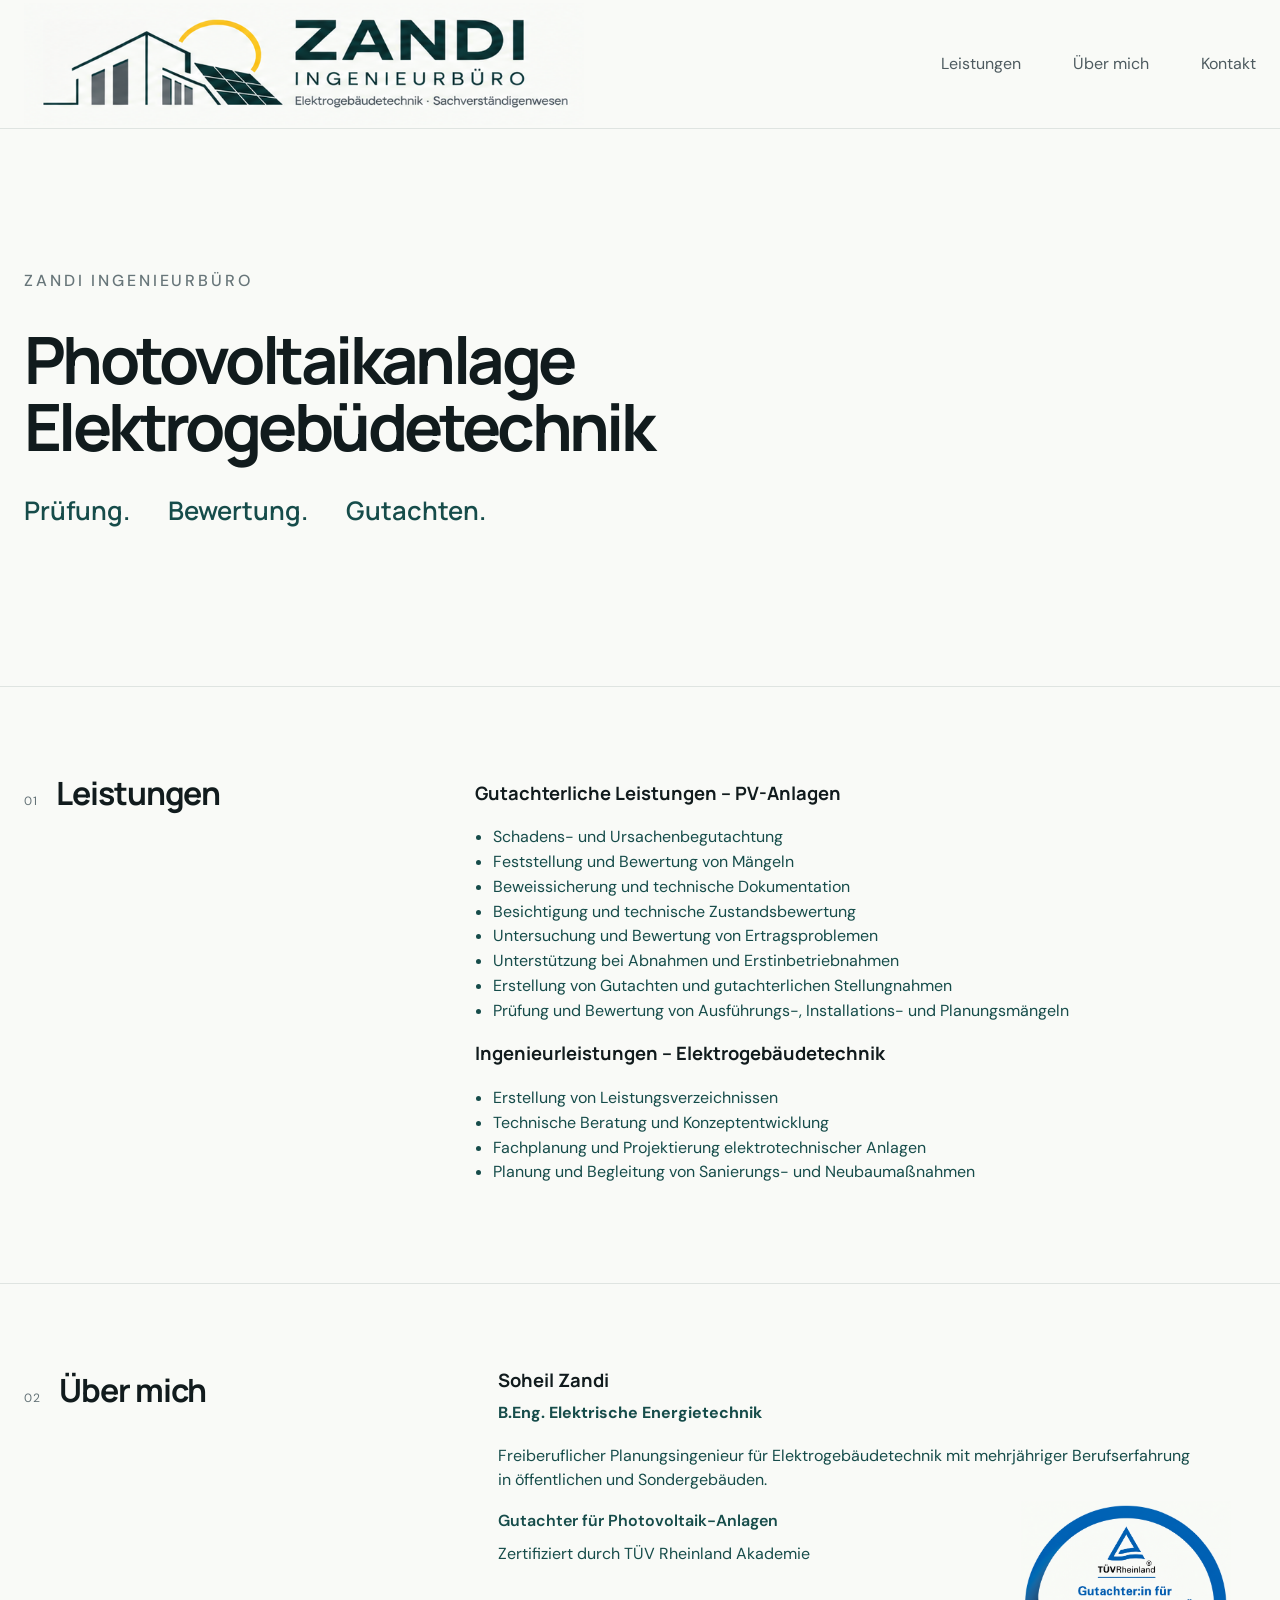
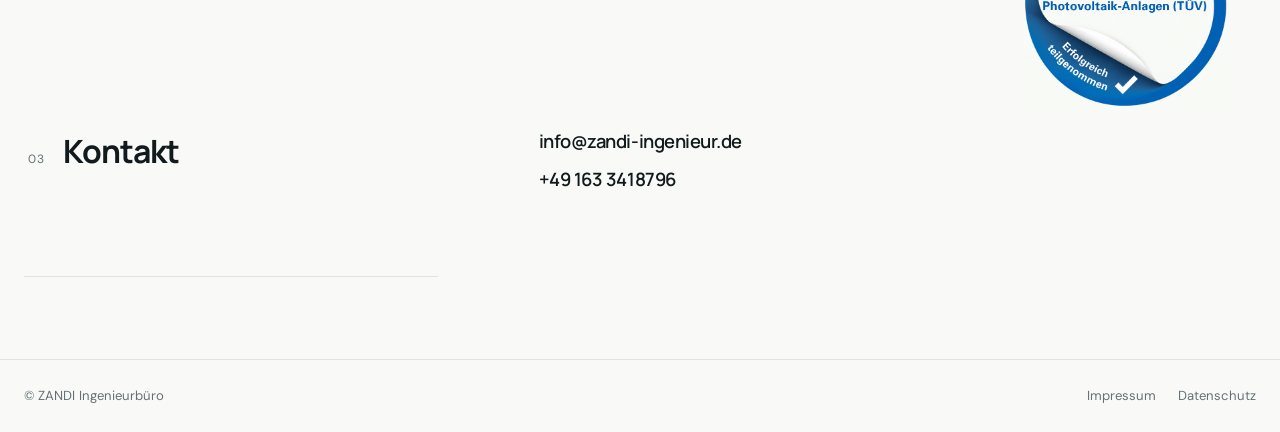
<file: index.html>
<!doctype html>
<html lang="de">
<head>
<meta charset="utf-8"><meta name="viewport" content="width=device-width,initial-scale=1">
<meta name="description" content="ZANDI Ingenieurbüro – Elektrogebäudetechnik und Sachverständigenwesen. Gutachter für Photovoltaik-Anlagen (TÜV).">
<title>ZANDI Ingenieurbüro</title><link rel="stylesheet" href="style.css">
</head>
<body>
<header class="site-header"><div class="container header-inner">
<a class="brand" href="#start" aria-label="ZANDI Ingenieurbüro"><img src="media/logo-zandi.png" alt="ZANDI Ingenieurbüro – Elektrogebäudetechnik · Sachverständigenwesen" class="site-logo"></a>
<nav><a href="#leistungen">Leistungen</a><a href="#ueber-mich">Über mich</a><a href="#kontakt">Kontakt</a></nav>
</div></header>
<main>
<section id="start" class="hero"><div class="container hero-content"><p class="eyebrow">ZANDI Ingenieurbüro</p><h1>Photovoltaikanlage Elektrogebüdetechnik</h1><div class="hero-lines"><span>Prüfung.</span><span>Bewertung.</span><span>Gutachten.</span></div></div></section>
<section id="leistungen" class="section"><div class="container"><div class="section-heading"><span class="section-number">01</span><h2>Leistungen</h2></div>
<div class="cards">
<article class="card">
  <h3>Gutachterliche Leistungen – PV-Anlagen</h3>
  <ul>
    <li>Schadens- und Ursachenbegutachtung</li>
    <li>Feststellung und Bewertung von Mängeln</li>
    <li>Beweissicherung und technische Dokumentation</li>
    <li>Besichtigung und technische Zustandsbewertung</li>
    <li>Untersuchung und Bewertung von Ertragsproblemen</li>
    <li>Unterstützung bei Abnahmen und Erstinbetriebnahmen</li>
    <li>Erstellung von Gutachten und gutachterlichen Stellungnahmen</li>
    <li>Prüfung und Bewertung von Ausführungs-, Installations- und Planungsmängeln</li>
  </ul>

  <h3>Ingenieurleistungen – Elektrogebäudetechnik</h3>
  <ul>
    <li>Erstellung von Leistungsverzeichnissen</li>
    <li>Technische Beratung und Konzeptentwicklung</li>
    <li>Fachplanung und Projektierung elektrotechnischer Anlagen</li>
    <li>Planung und Begleitung von Sanierungs- und Neubaumaßnahmen</li>
    </ul>
</article>
</div></div></section>
<section id="ueber-mich" class="section"><div class="container about-grid"><div class="section-heading"><span class="section-number">02</span><h2>Über mich</h2></div>
<div class="about-copy">
  <h3>Soheil Zandi</h3>
  <p class="degree"><strong>B.Eng. Elektrische Energietechnik</strong></p>
 <p class="freelance">Freiberuflicher Planungsingenieur für Elektrogebäudetechnik mit mehrjähriger Berufserfahrung in öffentlichen und Sondergebäuden.</p>
  <p class="qualification">Gutachter für Photovoltaik-Anlagen</p>
  <p class="certificate">Zertifiziert durch TÜV Rheinland Akademie </p>
 </div>
  <div class="tuv-badge">
  <img src="media/tuv-perscert-pv.png" alt="TÜV Rheinland – Gutachter für Photovoltaik-Anlagen (TÜV)">
</div>
<section id="kontakt" class="section"><div class="container contact-grid"><div class="section-heading"><span class="section-number">03</span><h2>Kontakt</h2></div>
<div class="contact-copy"><a href="mailto:info@zandi-ingenieur.de">info@zandi-ingenieur.de</a><a href="tel:+491633418796">+49 163 3418796</a></div></div></section>
</main>
<footer class="site-footer"><div class="container footer-inner"><span>© ZANDI Ingenieurbüro</span><div><a href="impressum.html">Impressum</a><a href="datenschutz.html">Datenschutz</a></div></div></footer>
</body></html>
</file>
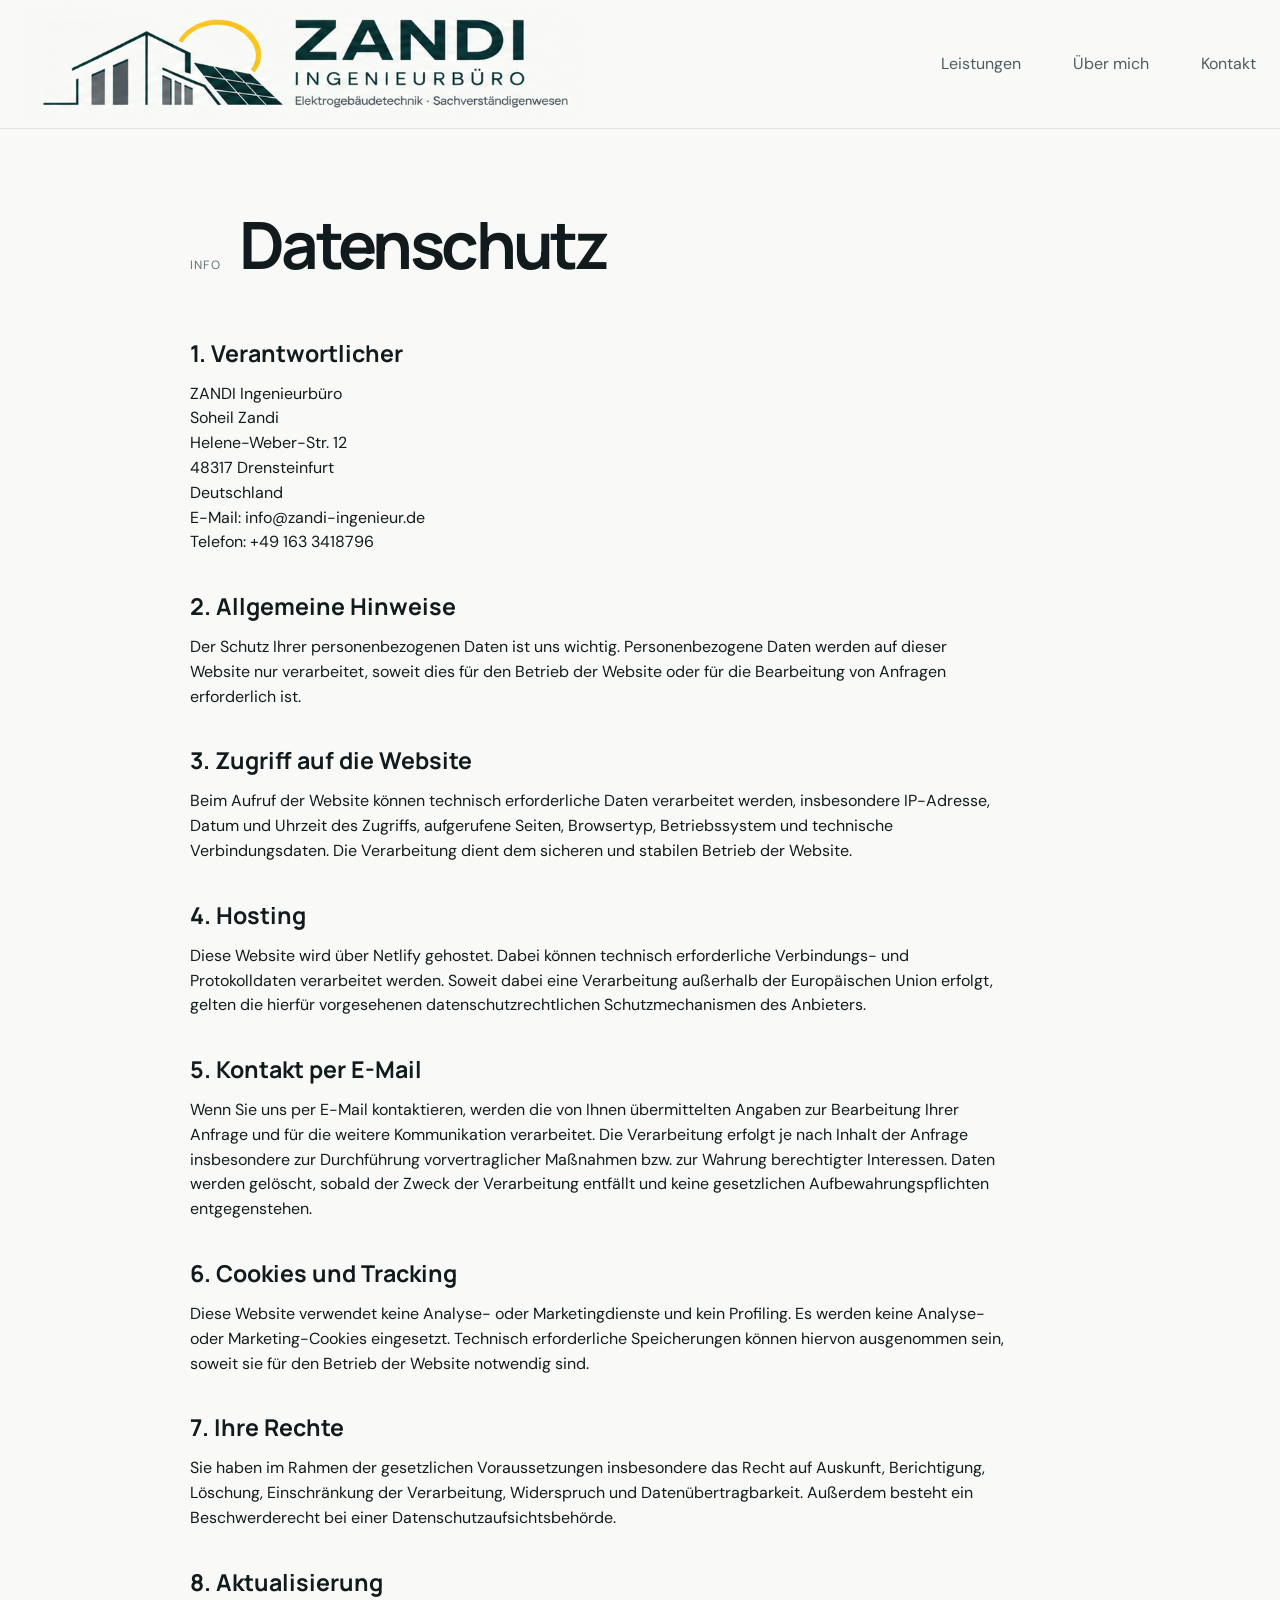
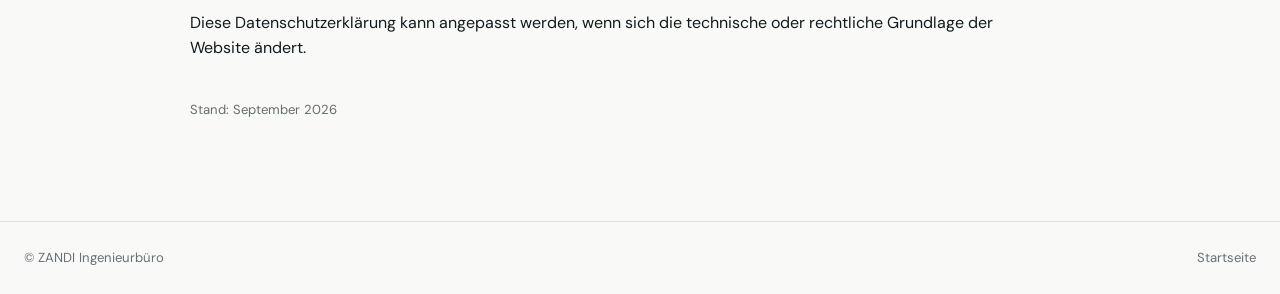
<file: datenschutz.html>
<!doctype html><html lang="de"><head><meta charset="utf-8"><meta name="viewport" content="width=device-width,initial-scale=1"><meta name="robots" content="noindex"><title>Datenschutz – ZANDI Ingenieurbüro</title><link rel="stylesheet" href="style.css"></head><body><header class="site-header"><div class="container header-inner">
<a class="brand" href="index.html" aria-label="ZANDI Ingenieurbüro"><img src="media/logo-zandi.png" alt="ZANDI Ingenieurbüro – Elektrogebäudetechnik · Sachverständigenwesen" class="site-logo"></a>
<nav><a href="index.html#leistungen">Leistungen</a><a href="index.html#ueber-mich">Über mich</a><a href="index.html#kontakt">Kontakt</a></nav>
</div></header><main><section class="section"><div class="container legal-copy"><div class="section-heading"><span class="section-number">INFO</span><h1>Datenschutz</h1></div>
<h3>1. Verantwortlicher</h3><p>ZANDI Ingenieurbüro<br>Soheil Zandi<br>Helene-Weber-Str. 12<br>48317 Drensteinfurt<br>Deutschland<br>E-Mail: <a href="mailto:info@zandi-ingenieur.de">info@zandi-ingenieur.de</a><br>Telefon: +49 163 3418796</p>
<h3>2. Allgemeine Hinweise</h3><p>Der Schutz Ihrer personenbezogenen Daten ist uns wichtig. Personenbezogene Daten werden auf dieser Website nur verarbeitet, soweit dies für den Betrieb der Website oder für die Bearbeitung von Anfragen erforderlich ist.</p>
<h3>3. Zugriff auf die Website</h3><p>Beim Aufruf der Website können technisch erforderliche Daten verarbeitet werden, insbesondere IP-Adresse, Datum und Uhrzeit des Zugriffs, aufgerufene Seiten, Browsertyp, Betriebssystem und technische Verbindungsdaten. Die Verarbeitung dient dem sicheren und stabilen Betrieb der Website.</p>
<h3>4. Hosting</h3><p>Diese Website wird über Netlify gehostet. Dabei können technisch erforderliche Verbindungs- und Protokolldaten verarbeitet werden. Soweit dabei eine Verarbeitung außerhalb der Europäischen Union erfolgt, gelten die hierfür vorgesehenen datenschutzrechtlichen Schutzmechanismen des Anbieters.</p>
<h3>5. Kontakt per E-Mail</h3><p>Wenn Sie uns per E-Mail kontaktieren, werden die von Ihnen übermittelten Angaben zur Bearbeitung Ihrer Anfrage und für die weitere Kommunikation verarbeitet. Die Verarbeitung erfolgt je nach Inhalt der Anfrage insbesondere zur Durchführung vorvertraglicher Maßnahmen bzw. zur Wahrung berechtigter Interessen. Daten werden gelöscht, sobald der Zweck der Verarbeitung entfällt und keine gesetzlichen Aufbewahrungspflichten entgegenstehen.</p>
<h3>6. Cookies und Tracking</h3><p>Diese Website verwendet keine Analyse- oder Marketingdienste und kein Profiling. Es werden keine Analyse- oder Marketing-Cookies eingesetzt. Technisch erforderliche Speicherungen können hiervon ausgenommen sein, soweit sie für den Betrieb der Website notwendig sind.</p>
<h3>7. Ihre Rechte</h3><p>Sie haben im Rahmen der gesetzlichen Voraussetzungen insbesondere das Recht auf Auskunft, Berichtigung, Löschung, Einschränkung der Verarbeitung, Widerspruch und Datenübertragbarkeit. Außerdem besteht ein Beschwerderecht bei einer Datenschutzaufsichtsbehörde.</p>
<h3>8. Aktualisierung</h3><p>Diese Datenschutzerklärung kann angepasst werden, wenn sich die technische oder rechtliche Grundlage der Website ändert.</p>
<p style="margin-top:40px;color:#65706b;font-size:.82rem">Stand: September 2026</p></div></section></main><footer class="site-footer"><div class="container footer-inner"><span>© ZANDI Ingenieurbüro</span><a href="index.html">Startseite</a></div></footer></body></html>
</file>
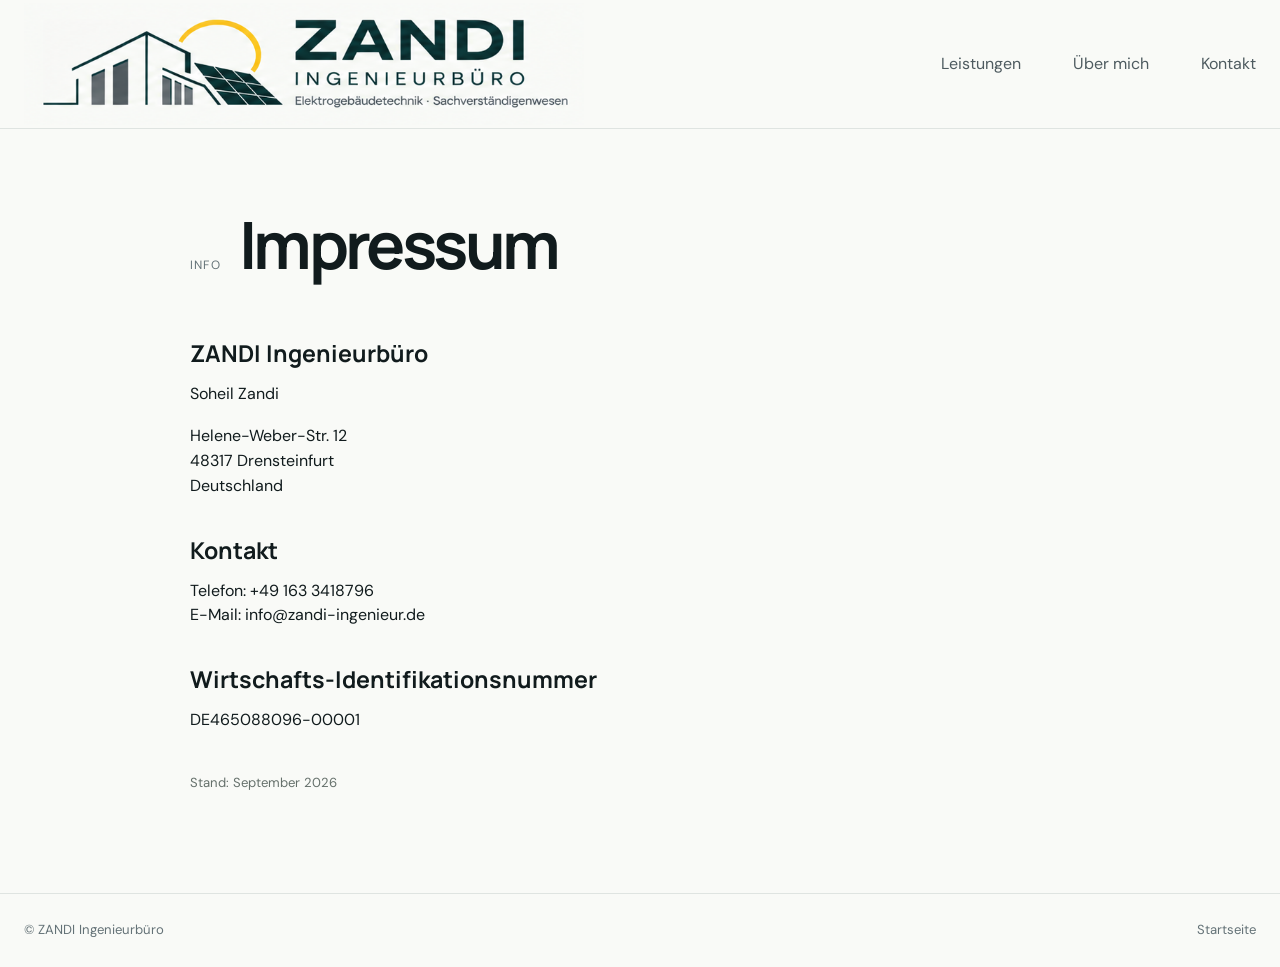
<file: impressum.html>
<!doctype html><html lang="de"><head><meta charset="utf-8"><meta name="viewport" content="width=device-width,initial-scale=1"><meta name="robots" content="noindex"><title>Impressum – ZANDI Ingenieurbüro</title><link rel="stylesheet" href="style.css"></head><body><header class="site-header"><div class="container header-inner">
<a class="brand" href="index.html" aria-label="ZANDI Ingenieurbüro"><img src="media/logo-zandi.png" alt="ZANDI Ingenieurbüro – Elektrogebäudetechnik · Sachverständigenwesen" class="site-logo"></a>
<nav><a href="index.html#leistungen">Leistungen</a><a href="index.html#ueber-mich">Über mich</a><a href="index.html#kontakt">Kontakt</a></nav>
</div></header><main><section class="section"><div class="container legal-copy"><div class="section-heading"><span class="section-number">INFO</span><h1>Impressum</h1></div><h3>ZANDI Ingenieurbüro</h3><p>Soheil Zandi</p><p>Helene-Weber-Str. 12<br>48317 Drensteinfurt<br>Deutschland</p><h3>Kontakt</h3><p>Telefon: <a href="tel:+491633418796">+49 163 3418796</a><br>E-Mail: <a href="mailto:info@zandi-ingenieur.de">info@zandi-ingenieur.de</a></p><h3>Wirtschafts-Identifikationsnummer</h3><p>DE465088096-00001</p><p style="margin-top:40px;color:#65706b;font-size:.82rem">Stand: September 2026</p></div></section></main><footer class="site-footer"><div class="container footer-inner"><span>© ZANDI Ingenieurbüro</span><a href="index.html">Startseite</a></div></footer></body></html>
</file>
<file: style.css>
@import url('https://fonts.googleapis.com/css2?family=DM+Sans:wght@400;500;600&family=Manrope:wght@500;600;700&display=swap');

:root{
  --bg:#f9faf7;
  --surface:#ffffff;
  --text:#111b1d;
  --muted:#647277;
  --line:#dfe4e1;
  --accent:#164c4a;
  --max:1400px;
}

*{box-sizing:border-box}
html{scroll-behavior:smooth}
body{
  margin:0;
  background:var(--bg);
  color:var(--text);
  font-family:"DM Sans",Arial,sans-serif;
  line-height:1.55;
}
a{color:inherit;text-decoration:none}
.container{width:min(calc(100% - 48px),var(--max));margin:auto}

.site-header{
  position:sticky;
  top:0;
  z-index:10;
  background:rgba(249,250,247,.97);
  border-bottom:1px solid var(--line);
  backdrop-filter:blur(8px);
}
.header-inner{
  min-height:128px;
  display:flex;
  align-items:center;
  justify-content:space-between;
  gap:40px;
}
.brand{display:flex;align-items:center}
.site-logo{
  width:560px;
  height:auto;
  display:block;
}
nav{
  display:flex;
  gap:52px;
  font-size:1rem;
  color:#4e5b60;
}
nav a:hover,.site-footer a:hover,.contact-copy a:hover{color:var(--accent)}

.hero{
  min-height:62vh;
  display:flex;
  align-items:center;
  border-bottom:1px solid var(--line);
}
.hero-content{padding:105px 0 120px}
.eyebrow{
  margin:0 0 32px;
  color:#68767a;
  font-size:1rem;
  text-transform:uppercase;
  letter-spacing:.18em;
  font-weight:500;
}
h1,h2,h3{font-family:"Manrope",Arial,sans-serif;margin:0}
h1{
  max-width:1120px;
  font-size:clamp(3.2rem,5.1vw,5.2rem);
  line-height:1.02;
  letter-spacing:-.055em;
  font-weight:700;
}
.hero-lines{
  margin-top:32px;
  display:flex;
  flex-wrap:wrap;
  gap:10px 38px;
  font-family:"Manrope",Arial,sans-serif;
  font-size:clamp(1.25rem,2vw,1.65rem);
  font-weight:600;
  color:var(--accent);
}

.section{padding:82px 0;border-bottom:1px solid var(--line)}
.section-heading{display:flex;align-items:baseline;gap:18px;margin-bottom:38px}
.section-number{color:var(--muted);font-size:.75rem;letter-spacing:.1em}
h2{font-size:2rem;letter-spacing:-.035em}
.cards{display:grid;grid-template-columns:1fr 2fr;gap:60px;max-width:none}
.card{background:transparent;border:none;padding:0;min-height:0;grid-column:2;margin-top:-78px}
.card h3{font-size:1.15rem;margin-bottom:18px}
.card p{margin:0;color:var(--muted)}
.card li{color:var(--accent)}
.card ul{padding-left:18px}
.about-grid,.contact-grid{display:grid;grid-template-columns:1fr 2fr;gap:60px}

.about-grid{
  position:relative;
}
.about-grid .section-heading,.contact-grid .section-heading{margin-bottom:0}
.about-copy{max-width:700px}
.about-copy h3{font-size:1.15rem;margin-bottom:6px}
.degree{margin:0 0 6px;color:var(--text)}
.degree{margin:0 0 18px;color:var(--accent)}
.qualification{margin:0 0 18px;color:var(--accent);font-weight:600}
.about-copy>p:last-child{color:var(--accent);max-width:650px}
.contact-copy{
  position:relative;
  left:0;
  grid-column:2;
  display:flex;
  flex-direction:column;
  gap:10px;
  white-space:nowrap;
  font-family:"Manrope",Arial,sans-serif;
  font-size:1.15rem;
  font-weight:600;
  letter-spacing:-.025em;
}
.site-footer{padding:26px 0;color:var(--muted);font-size:.82rem}
.footer-inner{display:flex;justify-content:space-between;gap:20px}
.footer-inner div{display:flex;gap:22px}

@media(max-width:900px){
  .header-inner{min-height:100px}
  .site-logo{width:430px}
  nav{gap:24px;font-size:.9rem}
  .hero-content{padding:80px 0 90px}
}
@media(max-width:760px){
  .container{width:min(calc(100% - 32px),var(--max))}
  .header-inner{min-height:78px}
  .site-logo{width:250px}
  nav{gap:12px;font-size:.78rem}
  .hero{min-height:58vh}
  .hero-content{padding:62px 0}
  .eyebrow{font-size:.75rem;margin-bottom:22px}
  h1{font-size:clamp(2.35rem,10vw,4rem)}
  .hero-lines{gap:8px 22px;font-size:1.15rem}
  .cards{grid-template-columns:1fr}
  .card{min-height:auto;grid-column:1;margin-top:0}
  .about-grid,.contact-grid{grid-template-columns:1fr;gap:26px}
  .section{padding:64px 0}
  .section-heading{margin-bottom:26px}
  .footer-inner{flex-direction:column}
}

/* Legal pages */
.legal-copy{max-width:900px}
.legal-copy .section-heading{margin-bottom:58px}
.legal-copy h1{max-width:none}
.legal-copy h3{font-size:1.45rem;margin-top:34px;margin-bottom:10px}
.legal-copy p{max-width:820px;margin:0 0 18px}
.legal-copy ul{max-width:820px;color:var(--text);padding-left:22px}
.legal-copy li{margin-bottom:6px}
@media(max-width:760px){
  .legal-copy .section-heading{margin-bottom:36px}
  .legal-copy h3{font-size:1.25rem;margin-top:28px}
}

.certificate{
  margin-top:-10px;
  margin-bottom:18px;
  font-size:1rem;
  font-weight:400;
  color:var(--accent);
}
/* Finale Positionierung Kontakt – Desktop */
@media(min-width:761px){
  #kontakt .section-heading{
    position:relative;
    left:-20px;
  }

  #kontakt .contact-copy{
    position:relative;
    left:280px;
    white-space:nowrap;
  }
}

.freelance{
  color:var(--accent);
}
.tuv-badge{
  position:absolute;
  right:25px;
  top:135px;
  width:210px;
}

.tuv-badge img{
  width:100%;
  height:auto;
  display:block;
}

@media(max-width:760px){
  .tuv-badge{
    position:relative !important;
    right:auto !important;
    top:auto !important;
    width:100px !important;
    margin:25px auto 0 !important;
  }

  .tuv-badge img{
    width:100% !important;
    height:auto !important;
    display:block !important;
  }
}
</file>
